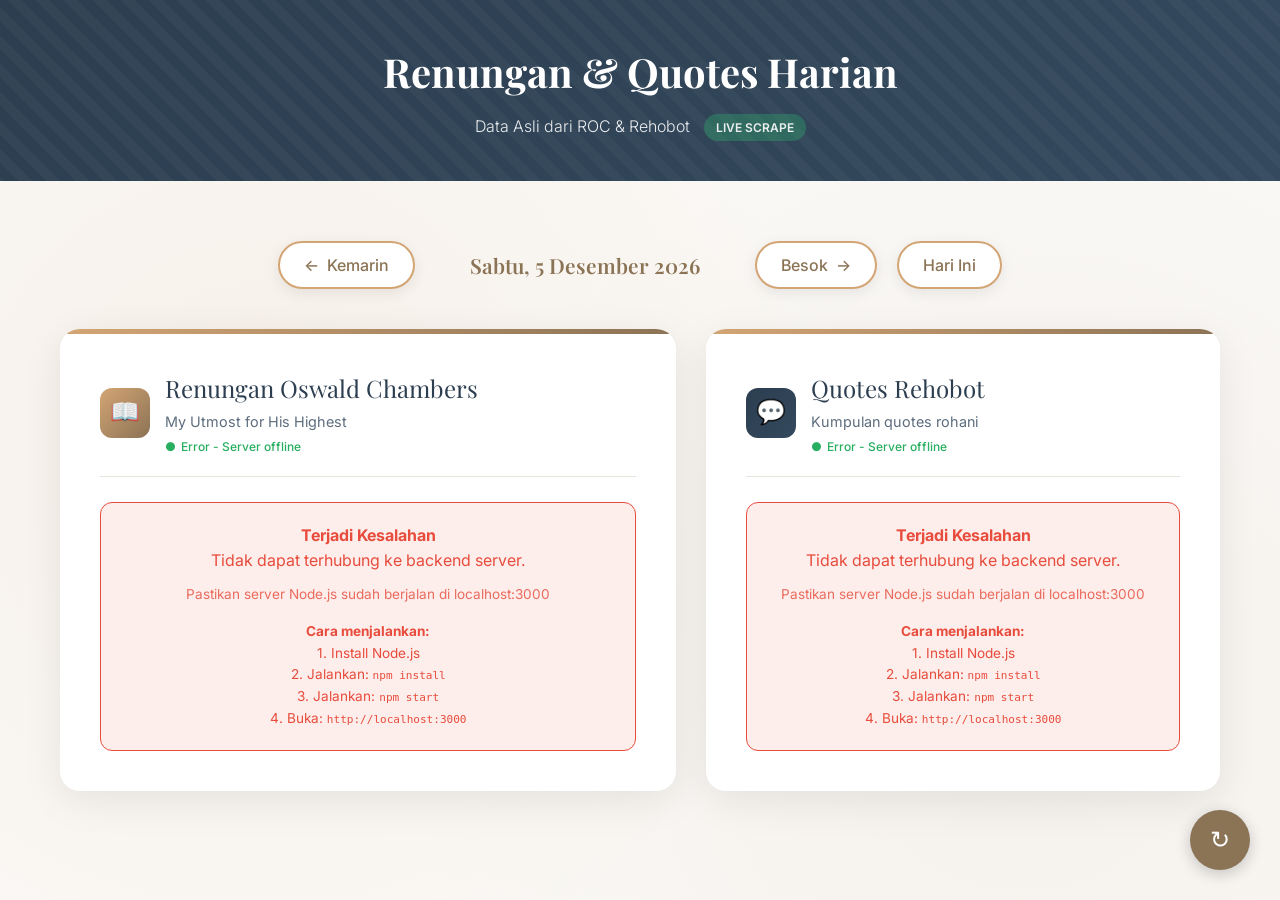
<file: public/index.html>
<!DOCTYPE html>
<html lang="id">
<head>
    <meta charset="UTF-8">
    <meta name="viewport" content="width=device-width, initial-scale=1.0">
    <title>Renungan & Quotes Harian - Data Asli</title>
    <link href="https://fonts.googleapis.com/css2?family=Playfair+Display:ital,wght@0,400;0,600;0,700;1,400&family=Inter:wght@300;400;500;600&display=swap" rel="stylesheet">
    <style>
        * {
            margin: 0;
            padding: 0;
            box-sizing: border-box;
        }

        :root {
            --primary: #2c3e50;
            --secondary: #8b7355;
            --accent: #d4a574;
            --bg: #faf8f5;
            --card: #ffffff;
            --text: #2c3e50;
            --text-light: #5d6d7e;
            --shadow: rgba(0,0,0,0.08);
            --error: #e74c3c;
            --success: #27ae60;
        }

        body {
            font-family: 'Inter', sans-serif;
            background: var(--bg);
            color: var(--text);
            line-height: 1.6;
            min-height: 100vh;
            background-image: 
                radial-gradient(circle at 20% 50%, rgba(212, 165, 116, 0.1) 0%, transparent 50%),
                radial-gradient(circle at 80% 80%, rgba(139, 115, 85, 0.05) 0%, transparent 50%);
        }

        .container {
            max-width: 1200px;
            margin: 0 auto;
            padding: 20px;
        }

        header {
            text-align: center;
            padding: 40px 20px;
            background: linear-gradient(135deg, var(--primary) 0%, #34495e 100%);
            color: white;
            margin-bottom: 40px;
            position: relative;
            overflow: hidden;
        }

        header::before {
            content: '';
            position: absolute;
            top: -50%;
            left: -50%;
            width: 200%;
            height: 200%;
            background: repeating-linear-gradient(
                45deg,
                transparent,
                transparent 10px,
                rgba(255,255,255,0.03) 10px,
                rgba(255,255,255,0.03) 20px
            );
            animation: shimmer 20s linear infinite;
        }

        @keyframes shimmer {
            0% { transform: translate(-50%, -50%) rotate(0deg); }
            100% { transform: translate(-50%, -50%) rotate(360deg); }
        }

        header h1 {
            font-family: 'Playfair Display', serif;
            font-size: 2.5em;
            margin-bottom: 10px;
            position: relative;
            z-index: 1;
        }

        header p {
            opacity: 0.9;
            font-weight: 300;
            position: relative;
            z-index: 1;
        }

        .source-badge {
            display: inline-block;
            background: rgba(46, 204, 113, 0.3);
            color: #fff;
            padding: 4px 12px;
            border-radius: 20px;
            font-size: 0.75em;
            margin-left: 10px;
            font-weight: 600;
        }

        .date-nav {
            display: flex;
            justify-content: center;
            align-items: center;
            gap: 20px;
            margin-bottom: 40px;
            flex-wrap: wrap;
        }

        .date-btn {
            background: var(--card);
            border: 2px solid var(--accent);
            color: var(--secondary);
            padding: 12px 24px;
            border-radius: 30px;
            cursor: pointer;
            font-family: 'Inter', sans-serif;
            font-weight: 500;
            transition: all 0.3s ease;
            display: flex;
            align-items: center;
            gap: 8px;
            box-shadow: 0 4px 15px var(--shadow);
            font-size: 1em;
        }

        .date-btn:hover {
            background: var(--accent);
            color: white;
            transform: translateY(-2px);
        }

        .date-btn.active {
            background: var(--secondary);
            color: white;
            border-color: var(--secondary);
        }

        .date-btn:disabled {
            opacity: 0.6;
            cursor: not-allowed;
            transform: none;
        }

        .current-date {
            font-family: 'Playfair Display', serif;
            font-size: 1.3em;
            color: var(--secondary);
            font-weight: 600;
            min-width: 300px;
            text-align: center;
        }

        .content-grid {
            display: grid;
            grid-template-columns: 1fr;
            gap: 30px;
            margin-bottom: 40px;
        }

        @media (min-width: 968px) {
            .content-grid {
                grid-template-columns: 1.2fr 1fr;
            }
        }

        .card {
            background: var(--card);
            border-radius: 20px;
            padding: 40px;
            box-shadow: 0 10px 40px var(--shadow);
            position: relative;
            overflow: hidden;
            transition: transform 0.3s ease;
        }

        .card:hover {
            transform: translateY(-5px);
        }

        .card::before {
            content: '';
            position: absolute;
            top: 0;
            left: 0;
            width: 100%;
            height: 5px;
            background: linear-gradient(90deg, var(--accent), var(--secondary));
        }

        .card-header {
            display: flex;
            align-items: center;
            gap: 15px;
            margin-bottom: 25px;
            padding-bottom: 20px;
            border-bottom: 1px solid rgba(139, 115, 85, 0.2);
        }

        .icon {
            width: 50px;
            height: 50px;
            background: linear-gradient(135deg, var(--accent), var(--secondary));
            border-radius: 12px;
            display: flex;
            align-items: center;
            justify-content: center;
            color: white;
            font-size: 1.5em;
            flex-shrink: 0;
        }

        .card-title {
            font-family: 'Playfair Display', serif;
            font-size: 1.5em;
            color: var(--primary);
        }

        .card-subtitle {
            color: var(--text-light);
            font-size: 0.9em;
            margin-top: 2px;
        }

        .data-source {
            font-size: 0.75em;
            color: var(--success);
            margin-top: 4px;
            font-weight: 500;
            display: flex;
            align-items: center;
            gap: 5px;
        }

        .data-source::before {
            content: '●';
            color: var(--success);
        }

        .renungan-content h3 {
            font-family: 'Playfair Display', serif;
            color: var(--secondary);
            font-size: 1.3em;
            margin-bottom: 15px;
            font-style: italic;
        }

        .verse {
            background: linear-gradient(135deg, #f8f4f0, #f0e9e2);
            padding: 20px;
            border-radius: 12px;
            margin-bottom: 20px;
            border-left: 4px solid var(--accent);
            font-family: 'Playfair Display', serif;
            font-style: italic;
            color: var(--secondary);
            font-size: 1.1em;
            line-height: 1.8;
        }

        .intro {
            background: rgba(212, 165, 116, 0.1);
            padding: 20px;
            border-radius: 12px;
            margin-bottom: 20px;
            font-size: 0.95em;
            color: var(--text-light);
            border: 1px solid rgba(212, 165, 116, 0.2);
        }

        .intro::before {
            content: 'Intro';
            display: block;
            font-weight: 600;
            color: var(--accent);
            margin-bottom: 8px;
            text-transform: uppercase;
            letter-spacing: 1px;
            font-size: 0.8em;
        }

        .content-text {
            line-height: 1.8;
            color: var(--text);
            text-align: justify;
        }

        .content-text p {
            margin-bottom: 15px;
        }

        .quote-card {
            background: linear-gradient(135deg, var(--primary), #2c3e50);
            color: white;
            border-radius: 20px;
            padding: 40px;
            position: relative;
            overflow: hidden;
            box-shadow: 0 10px 40px rgba(0,0,0,0.15);
            margin-bottom: 20px;
        }

        .quote-card::before {
            content: '"';
            position: absolute;
            top: -20px;
            left: 20px;
            font-family: 'Playfair Display', serif;
            font-size: 150px;
            opacity: 0.1;
            line-height: 1;
        }

        .quote-text {
            font-family: 'Playfair Display', serif;
            font-size: 1.4em;
            line-height: 1.6;
            margin-bottom: 20px;
            position: relative;
            z-index: 1;
            font-style: italic;
        }

        .quote-author {
            text-align: right;
            opacity: 0.8;
            font-weight: 500;
            position: relative;
            z-index: 1;
        }

        .quotes-list {
            display: flex;
            flex-direction: column;
            gap: 15px;
        }

        .mini-quote {
            background: rgba(44, 62, 80, 0.05);
            padding: 20px;
            border-radius: 12px;
            border-left: 3px solid var(--accent);
            transition: all 0.3s ease;
        }

        .mini-quote:hover {
            background: rgba(44, 62, 80, 0.1);
            transform: translateX(5px);
        }

        .mini-quote-text {
            font-size: 0.95em;
            line-height: 1.6;
            margin-bottom: 8px;
            font-style: italic;
            color: var(--text);
        }

        .mini-quote-source {
            font-size: 0.8em;
            color: var(--text-light);
            text-align: right;
        }

        .loading {
            text-align: center;
            padding: 40px;
            color: var(--text-light);
        }

        .spinner {
            width: 40px;
            height: 40px;
            border: 3px solid rgba(139, 115, 85, 0.2);
            border-top-color: var(--accent);
            border-radius: 50%;
            animation: spin 1s linear infinite;
            margin: 0 auto 15px;
        }

        @keyframes spin {
            to { transform: rotate(360deg); }
        }

        .error-message {
            background: rgba(231, 76, 60, 0.1);
            border: 1px solid var(--error);
            color: var(--error);
            padding: 20px;
            border-radius: 12px;
            text-align: center;
        }

        .server-status {
            background: rgba(46, 204, 113, 0.1);
            border: 1px solid var(--success);
            color: var(--success);
            padding: 15px;
            border-radius: 12px;
            margin-bottom: 20px;
            text-align: center;
            font-size: 0.9em;
        }

        .refresh-btn {
            position: fixed;
            bottom: 30px;
            right: 30px;
            background: var(--secondary);
            color: white;
            width: 60px;
            height: 60px;
            border-radius: 50%;
            border: none;
            cursor: pointer;
            font-size: 1.5em;
            box-shadow: 0 4px 15px rgba(0,0,0,0.2);
            transition: all 0.3s ease;
            display: flex;
            align-items: center;
            justify-content: center;
            z-index: 100;
        }

        .refresh-btn:hover {
            transform: scale(1.1) rotate(180deg);
            background: var(--accent);
        }

        .fade-in {
            animation: fadeIn 0.6s ease-in;
        }

        @keyframes fadeIn {
            from { opacity: 0; transform: translateY(20px); }
            to { opacity: 1; transform: translateY(0); }
        }

        @media (max-width: 768px) {
            header h1 {
                font-size: 1.8em;
            }
            
            .card {
                padding: 25px;
            }
            
            .quote-text {
                font-size: 1.1em;
            }
            
            .date-nav {
                gap: 10px;
            }
            
            .date-btn {
                padding: 10px 16px;
                font-size: 0.9em;
            }
            
            .current-date {
                font-size: 1.1em;
                min-width: auto;
                order: -1;
                width: 100%;
                margin-bottom: 10px;
            }
        }
    </style>
</head>
<body>
    <header>
        <h1>Renungan & Quotes Harian</h1>
        <p>Data Asli dari ROC & Rehobot <span class="source-badge">LIVE SCRAPE</span></p>
    </header>

    <div class="container">
        <div class="date-nav">
            <button class="date-btn" id="btnPrev" onclick="changeDate(-1)">
                <span>←</span> Kemarin
            </button>
            <div class="current-date" id="currentDate"></div>
            <button class="date-btn" id="btnNext" onclick="changeDate(1)">
                Besok <span>→</span>
            </button>
            <button class="date-btn" id="btnToday" onclick="goToToday()">
                Hari Ini
            </button>
        </div>

        <div id="serverStatus"></div>

        <div class="content-grid">
            <div class="card" id="renunganCard">
                <div class="card-header">
                    <div class="icon">📖</div>
                    <div>
                        <div class="card-title">Renungan Oswald Chambers</div>
                        <div class="card-subtitle">My Utmost for His Highest</div>
                        <div class="data-source" id="renunganSource">Menghubungkan ke server...</div>
                    </div>
                </div>
                <div id="renunganContent">
                    <div class="loading">
                        <div class="spinner"></div>
                        <p>Memuat renungan dari alkitab.mobi...</p>
                    </div>
                </div>
            </div>

            <div class="card" id="quotesCard">
                <div class="card-header">
                    <div class="icon" style="background: linear-gradient(135deg, #2c3e50, #34495e);">💬</div>
                    <div>
                        <div class="card-title">Quotes Rehobot</div>
                        <div class="card-subtitle">Kumpulan quotes rohani</div>
                        <div class="data-source" id="quotesSource">Menghubungkan ke server...</div>
                    </div>
                </div>
                <div id="quotesContent">
                    <div class="loading">
                        <div class="spinner"></div>
                        <p>Memuat quotes dari rehobot.org...</p>
                    </div>
                </div>
            </div>
        </div>
    </div>

    <button class="refresh-btn" onclick="refreshData()" title="Refresh Data">↻</button>

    <script>
        // ============================================
        // KONFIGURASI - GANTI JIKA PERLU
        // ============================================
        
        // URL Backend Server (ganti jika deploy ke hosting)
        const API_BASE_URL = 'http://localhost:3000/api';
        
        // ============================================
        
        let currentDate = new Date();
        let isLoading = false;

        function formatDate(date) {
            const year = date.getFullYear();
            const month = String(date.getMonth() + 1).padStart(2, '0');
            const day = String(date.getDate()).padStart(2, '0');
            return `${year}-${month}-${day}`;
        }

        function formatDateDisplay(date) {
            const options = { 
                weekday: 'long', 
                year: 'numeric', 
                month: 'long', 
                day: 'numeric' 
            };
            return date.toLocaleDateString('id-ID', options);
        }

        function setLoading(loading) {
            isLoading = loading;
            const buttons = document.querySelectorAll('.date-btn');
            buttons.forEach(btn => {
                btn.disabled = loading;
            });
            
            if (loading) {
                document.getElementById('renunganSource').textContent = 'Mengambil data...';
                document.getElementById('quotesSource').textContent = 'Mengambil data...';
                document.getElementById('renunganContent').innerHTML = `
                    <div class="loading">
                        <div class="spinner"></div>
                        <p>Memuat renungan dari alkitab.mobi...</p>
                    </div>
                `;
                document.getElementById('quotesContent').innerHTML = `
                    <div class="loading">
                        <div class="spinner"></div>
                        <p>Memuat quotes dari rehobot.org...</p>
                    </div>
                `;
            }
        }

        function showError(message, details = '') {
            const errorHTML = `
                <div class="error-message fade-in">
                    <p><strong>Terjadi Kesalahan</strong></p>
                    <p>${message}</p>
                    ${details ? `<p style="margin-top: 10px; font-size: 0.85em; opacity: 0.8;">${details}</p>` : ''}
                    <p style="margin-top: 15px; font-size: 0.85em;">
                        <strong>Cara menjalankan:</strong><br>
                        1. Install Node.js<br>
                        2. Jalankan: <code>npm install</code><br>
                        3. Jalankan: <code>npm start</code><br>
                        4. Buka: <code>http://localhost:3000</code>
                    </p>
                </div>
            `;
            document.getElementById('renunganContent').innerHTML = errorHTML;
            document.getElementById('quotesContent').innerHTML = errorHTML;
            document.getElementById('renunganSource').textContent = 'Error - Server offline';
            document.getElementById('quotesSource').textContent = 'Error - Server offline';
        }

        function showServerStatus(status) {
            const statusDiv = document.getElementById('serverStatus');
            if (status === 'connected') {
                statusDiv.innerHTML = `
                    <div class="server-status fade-in">
                        ✅ Server terhubung • Data diambil langsung dari alkitab.mobi & rehobot.org
                    </div>
                `;
            } else {
                statusDiv.innerHTML = '';
            }
        }

        async function fetchData(dateStr) {
            try {
                // Fetch renungan dan quotes secara parallel
                const [renunganRes, quotesRes] = await Promise.all([
                    fetch(`${API_BASE_URL}/renungan/${dateStr}`),
                    fetch(`${API_BASE_URL}/quotes/${dateStr}`)
                ]);

                if (!renunganRes.ok || !quotesRes.ok) {
                    throw new Error('Gagal mengambil data dari server');
                }

                const renungan = await renunganRes.json();
                const quotes = await quotesRes.json();

                return { renungan, quotes };

            } catch (error) {
                console.error('Fetch error:', error);
                throw error;
            }
        }

        async function renderContent() {
            const dateStr = formatDate(currentDate);
            const displayDate = formatDateDisplay(currentDate);
            
            document.getElementById('currentDate').textContent = displayDate;
            
            setLoading(true);
            
            try {
                const data = await fetchData(dateStr);
                
                // Update source indicator
                document.getElementById('renunganSource').innerHTML = `✓ Data asli • alkitab.mobi`;
                document.getElementById('quotesSource').innerHTML = `✓ Data asli • rehobot.org`;
                showServerStatus('connected');
                
                // Render Renungan
                const renungan = data.renungan;
                document.getElementById('renunganContent').innerHTML = `
                    <div class="renungan-content fade-in">
                        <h3>${renungan.title}</h3>
                        <div class="verse">
                            <strong>${renungan.verse}</strong><br>
                            ${renungan.verseText}
                        </div>
                        <div class="intro">${renungan.intro}</div>
                        <div class="content-text">
                            ${renungan.content.split('\n\n').map(p => `<p>${p}</p>`).join('')}
                        </div>
                    </div>
                `;
                
                // Render Quotes
                const quotes = data.quotes.quotes || data.quotes;
                const featuredQuote = quotes[0];
                const otherQuotes = quotes.slice(1);
                
                document.getElementById('quotesContent').innerHTML = `
                    <div class="fade-in">
                        <div class="quote-card">
                            <div class="quote-text">${featuredQuote.text}</div>
                            <div class="quote-author">— ${featuredQuote.author}</div>
                        </div>
                        <div class="quotes-list">
                            ${otherQuotes.map(q => `
                                <div class="mini-quote">
                                    <div class="mini-quote-text">"${q.text}"</div>
                                    <div class="mini-quote-source">— ${q.author}</div>
                                </div>
                            `).join('')}
                        </div>
                    </div>
                `;
                
                // Update button state
                const today = new Date();
                const isToday = dateStr === formatDate(today);
                const btnToday = document.getElementById('btnToday');
                
                if (isToday) {
                    btnToday.classList.add('active');
                } else {
                    btnToday.classList.remove('active');
                }
                
            } catch (error) {
                showError(
                    'Tidak dapat terhubung ke backend server.',
                    'Pastikan server Node.js sudah berjalan di localhost:3000'
                );
                showServerStatus('disconnected');
            } finally {
                setLoading(false);
            }
        }

        function changeDate(days) {
            if (isLoading) return;
            const newDate = new Date(currentDate);
            newDate.setDate(newDate.getDate() + days);
            currentDate = newDate;
            renderContent();
        }

        function goToToday() {
            if (isLoading) return;
            currentDate = new Date();
            renderContent();
        }

        function refreshData() {
            if (isLoading) return;
            renderContent();
        }

        // Initialize
        document.addEventListener('DOMContentLoaded', function() {
            renderContent();
        });
    </script>
</body>
</html>
</file>
